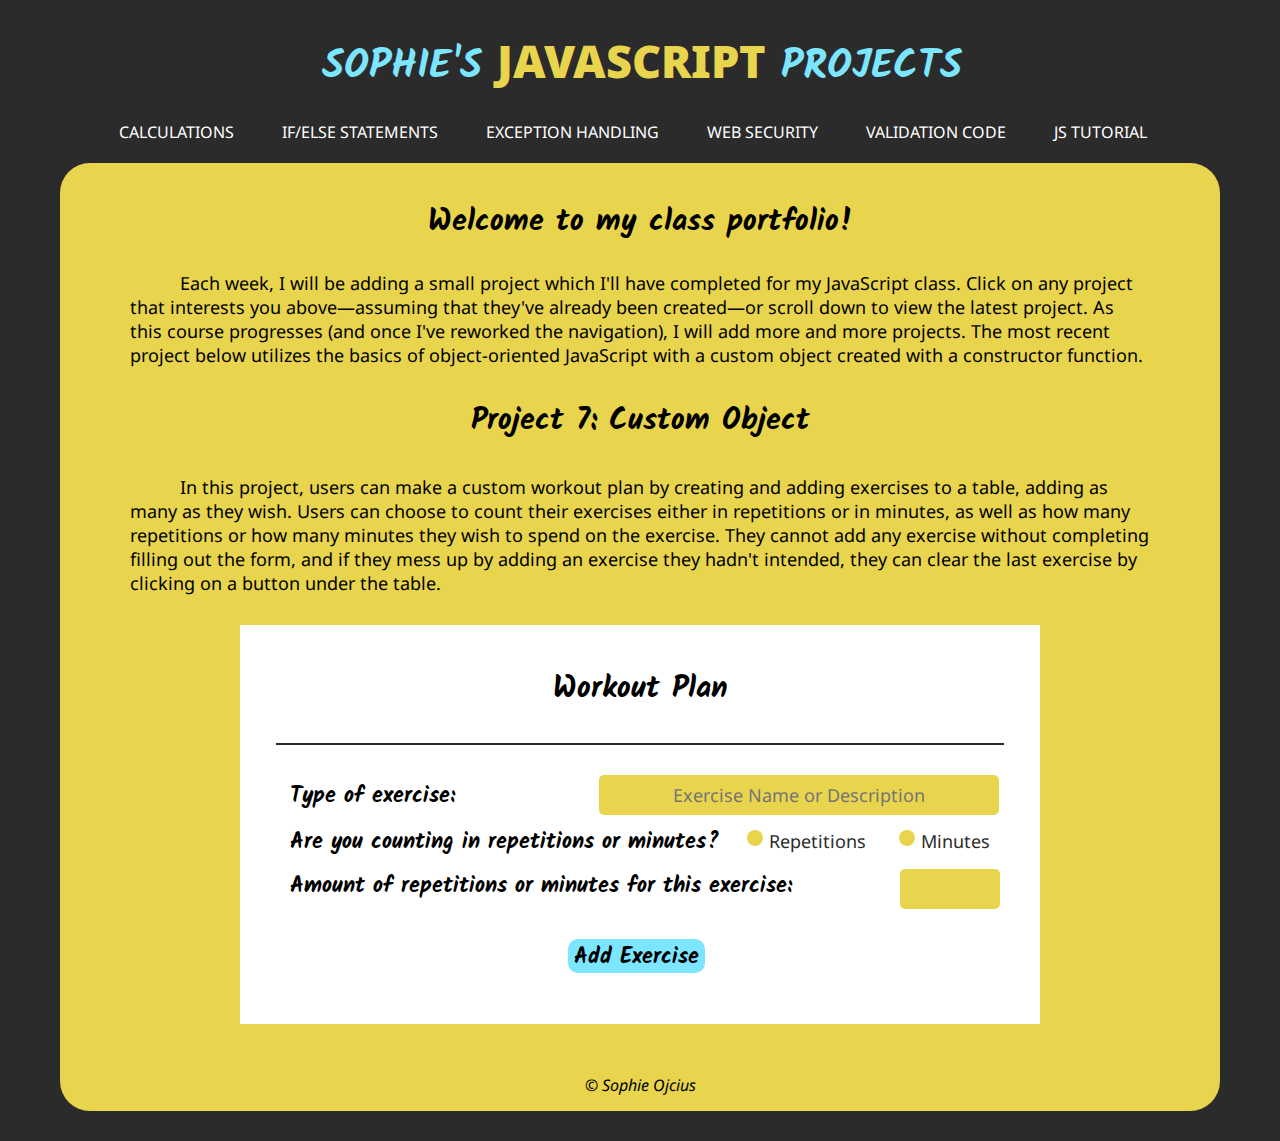
<file: git417_git418_projects/index.html>
<!DOCTYPE html>
<html lang=en>

    <head>
        <!--
            GIT418: Home Page
            Author: Sophie Ojcius
            Date: March 15, 2021
        -->
        
        <title>Sophie's JS Projects</title>
        <link rel="shortcut icon" type="image/png" href="images/favicon.png">
        <meta charset="utf-8">
        <link rel="stylesheet" type="text/css" href="css/style.css">
        <link rel="preconnect" href="https://fonts.gstatic.com">
        <link href="https://fonts.googleapis.com/css2?family=Kalam:wght@300;400;700&family=Noto+Sans:ital,wght@0,400;0,700;1,400;1,700&display=swap" rel="stylesheet">
        <script src="javascript/modernizr.custom.05819.js"></script>
    </head>

    <body>
        <header>
            <nav>
                <a href="index.html"><h1>Sophie's <span class="jsFont">JavaScript</span> Projects</h1></a>
                <ul>
                    <li><a href="projects/calculations.html">Calculations</a></li>
                    <li><a href="projects/if_else_statements.html">If/Else Statements</a></li>
                    <li><a href="projects/exception_handling.html">Exception Handling</a></li>
                    <li><a href="projects/web_security.html">Web Security</a></li>
                    <li><a href="projects/validation_code.html">Validation Code</a></li>
                    <li><a href="projects/js_tutorial.html">JS Tutorial</a></li>
                </ul>
            </nav>
        </header>

        <div class="wrapper">
            <main>
                <h2>Welcome to my class portfolio!</h2>

                <p>Each week, I will be adding a small project which I'll have completed for my JavaScript class. Click on any project that interests you above&#8212;assuming that they've already been created&#8212;or scroll down to view the latest project. As this course progresses (and once I've reworked the navigation), I will add more and more projects. The most recent project below utilizes the basics of object-oriented JavaScript with a custom object created with a constructor function.</p>

                <h3>Project 7: Custom Object</h3>

                <p>In this project, users can make a custom workout plan by creating and adding exercises to a table, adding as many as they wish. Users can choose to count their exercises either in repetitions or in minutes, as well as how many repetitions or how many minutes they wish to spend on the exercise. They cannot add any exercise without completing filling out the form, and if they mess up by adding an exercise they hadn't intended, they can clear the last exercise by clicking on a button under the table.</p>
            </main>

            <section id="workoutPlan">
                <h3>Workout Plan</h3>

                <div class="lineDivide"></div>

                <form id="workoutForm">
                    <fieldset class="labelTypeNormal">
                        <!--user text input stored in var writtenExercise using getElementById()-->
                        <label for="exerciseInput">Type of exercise:</label>
                        <input type="text" id="exerciseInput" name="exerciseInput" placeholder="Exercise Name or Description" required="required">
                    </fieldset>

                    <fieldset class="labelTypeRadio">
                        <p>Are you counting in repetitions or minutes?</p>

                        <!--user radio check/unchecked status stored in var repRadioOption using getElementById()-->
                        <input type="radio" id="repRadio" name="amount" value="reps" required="required">
                        <label for="repRadio">Repetitions</label>

                        <!--user radio check/unchecked status stored in var minRadioOption using getElementById()-->
                        <input type="radio" id="minRadio" name="amount" value="mins">
                        <label for="minRadio">Minutes</label>
                    </fieldset>

                    <fieldset class="labelTypeNormal">
                        <!--user text input stored in var countAmount using getElementById()-->
                        <label for="exerciseAmount">Amount of repetitions or minutes for this exercise:</label>
                        <input type="number" min="1" max="999" step="1" id="exerciseAmount" name="exerciseAmount" required="required">
                    </fieldset>

                    <fieldset>
                        <!-- Button which triggers allowExerciseAdditionAndCleanUp() when clicked, if form is filled out correctly it will create a new exercise based on user input and reset the form fields-->
                        <input type="submit" id="submitExercise" value="Add Exercise">
                    </fieldset>
                </form>

                <!--Entire div and everything inside of it only becomes visible after creation of new exercise through displayTable() and becomes invisible again if enough rows are removed through removeLastRow()-->
                <div id="workoutPlanDisplay">
                    <div class="lineDivide"></div>

                    <table id="workoutPlanTable">
                        <tr>
                            <th>
                                Exercise Type:
                            </th>
                            <th>
                                Reps & Time:
                            </th>
                        </tr>
                        <!--New rows and cells are added here when successfully adding a new exercise through createExercise() and createNewExercise(), or are removed with removeLastRow()-->
                    </table>

                    <!--Button which triggers removeLastRow() which will remove the last row, and if all non-table header rows are removed, will hide the entire #workoutPlanDisplay div-->
                    <button type="button" id="removeExercise">Remove Last Exercise</button>
                </div>
            </section>

            <footer>
                &copy; Sophie Ojcius
            </footer>
        </div>

        <script src="javascript/custom_object.js"></script>
    </body>

</html>
</file>
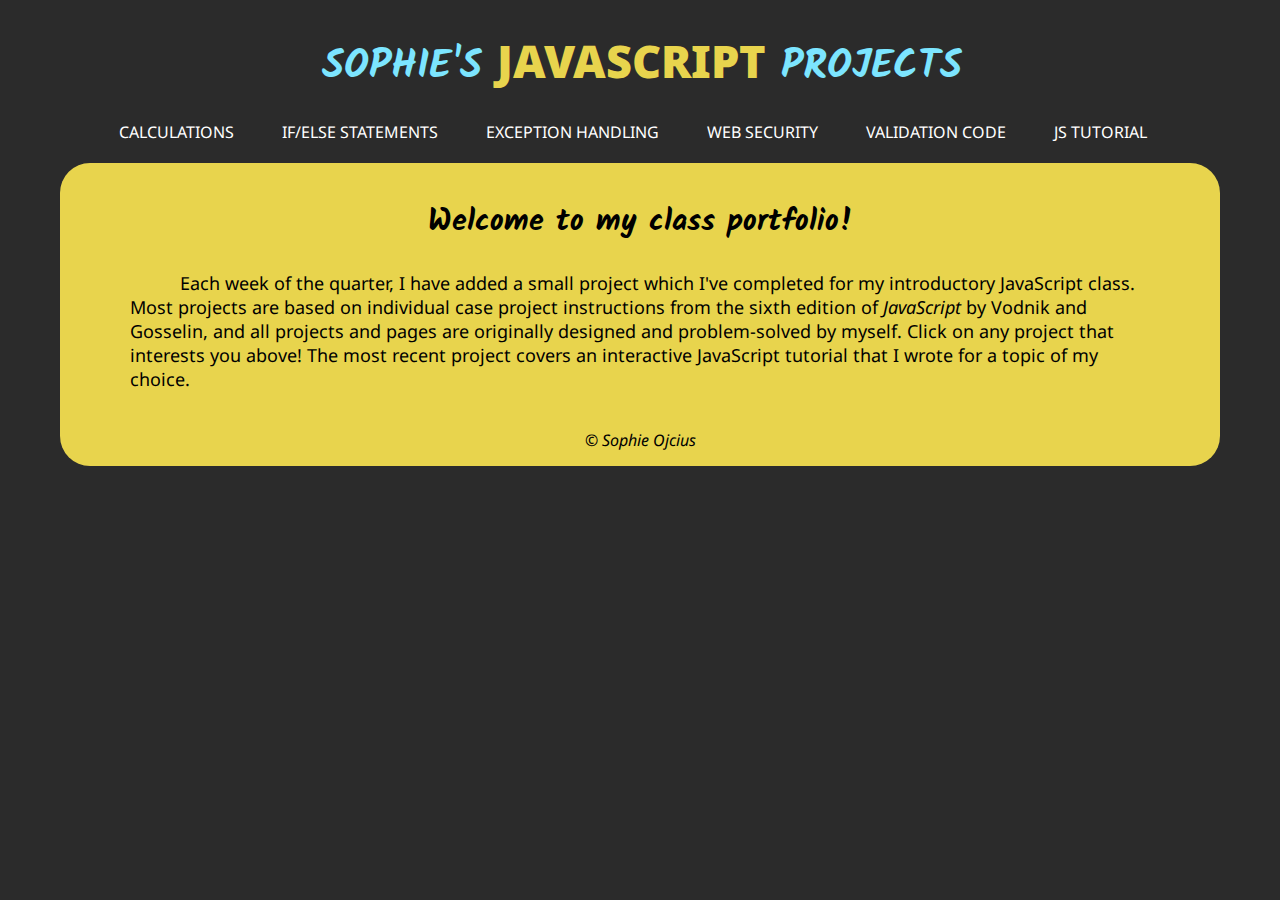
<file: git417_projects/index.html>
<!DOCTYPE html>
<html lang=en>

    <head>
        <!--
            GIT417: Home Page
            Author: Sophie Ojcius
            Date: March 15, 2021
        -->
        
        <title>Sophie's JS Projects</title>
        <link rel="shortcut icon" type="image/png" href="images/favicon.png">
        <meta charset="utf-8">
        <link rel="stylesheet" type="text/css" href="css/style.css">
        <link rel="preconnect" href="https://fonts.gstatic.com">
        <link href="https://fonts.googleapis.com/css2?family=Kalam:wght@300;400;700&family=Noto+Sans:ital,wght@0,400;0,700;1,400;1,700&display=swap" rel="stylesheet">
        <script src="javascript/modernizr.custom.05819.js"></script>
    </head>

    <body>
        <header>
            <nav>
                <a href="index.html"><h1>Sophie's <span class="jsFont">JavaScript</span> Projects</h1></a>
                <ul>
                    <li><a href="projects/calculations.html">Calculations</a></li>
                    <li><a href="projects/if_else_statements.html">If/Else Statements</a></li>
                    <li><a href="projects/exception_handling.html">Exception Handling</a></li>
                    <li><a href="projects/web_security.html">Web Security</a></li>
                    <li><a href="projects/validation_code.html">Validation Code</a></li>
                    <li><a href="projects/js_tutorial.html">JS Tutorial</a></li>
                </ul>
            </nav>
        </header>

        <div class="wrapper">
            <main>
                <h2>Welcome to my class portfolio!</h2>

                <p>Each week of the quarter, I have added a small project which I've completed for my introductory JavaScript class. Most projects are based on individual case project instructions from the sixth edition of <em>JavaScript</em> by Vodnik and Gosselin, and all projects and pages are originally designed and problem-solved by myself. Click on any project that interests you above! The most recent project covers an interactive JavaScript tutorial that I wrote for a topic of my choice.</p>
            </main>

            <footer>
                &copy; Sophie Ojcius
            </footer>
        </div>
    </body>

</html>
</file>
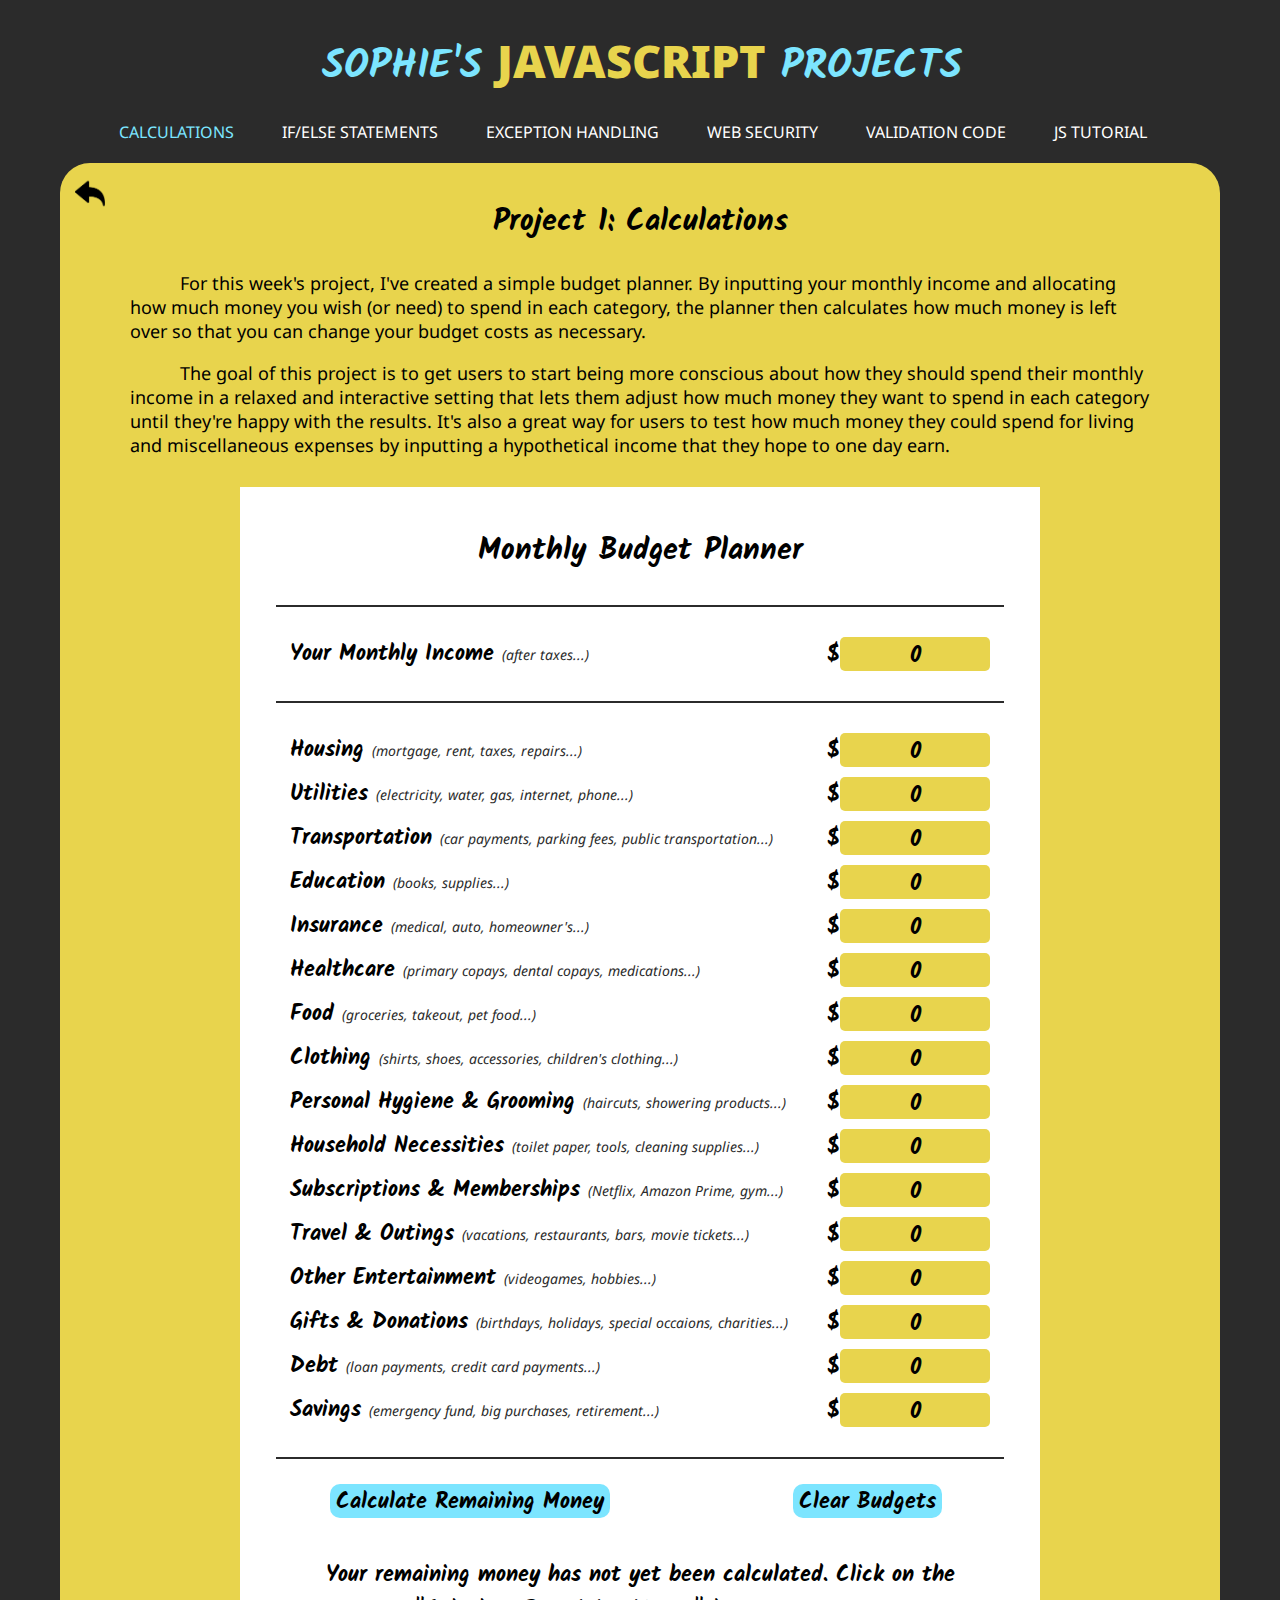
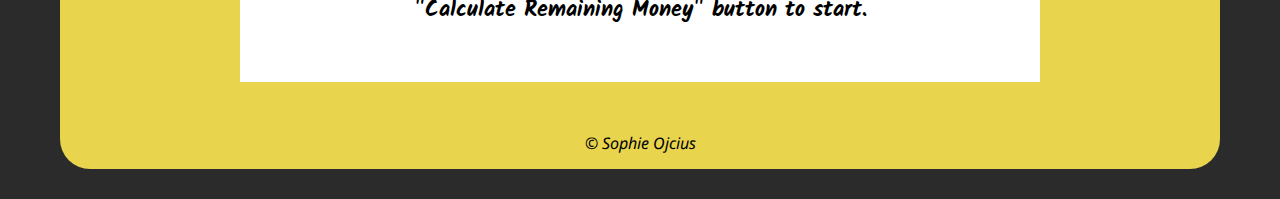
<file: git417_git418_projects/projects/calculations.html>
<!DOCTYPE html>
<html lang=en>

    <head>
        <!--
            GIT417: Calculations
            Author: Sophie Ojcius
            Date: Jan 25 2021
        -->
        
        <title>Sophie's JS Projects | Calculations</title>
        <link rel="shortcut icon" type="image/png" href="../images/favicon.png">
        <meta charset="utf-8">
        <link rel="stylesheet" type="text/css" href="../css/style.css">
        <link rel="preconnect" href="https://fonts.gstatic.com">
        <link href="https://fonts.googleapis.com/css2?family=Kalam:wght@300;400;700&family=Noto+Sans:ital,wght@0,400;0,700;1,400;1,700&display=swap" rel="stylesheet">
        <script src="../javascript/modernizr.custom.05819.js"></script>
    </head>

    <body>
        <header>
            <nav>
                <a href="../index.html"><h1>Sophie's <span class="jsFont">JavaScript</span> Projects</h1></a>
                <ul>
                    <li><a href="calculations.html"  class="activePage">Calculations</a></li>
                    <li><a href="if_else_statements.html">If/Else Statements</a></li>
                    <li><a href="exception_handling.html">Exception Handling</a></li>
                    <li><a href="web_security.html">Web Security</a></li>
                    <li><a href="validation_code.html">Validation Code</a></li>
                    <li><a href="js_tutorial.html">JS Tutorial</a></li>
                </ul>
            </nav>
        </header>
        
        <div class="wrapper">
            <aside>
                <a href="../index.html"><img src="../images/backbutton.png" alt="back button to home"/></a>
            </aside>

            <main>
                <h2>Project 1: Calculations</h2>

                <p>For this week's project, I've created a simple budget planner. By inputting your monthly income and allocating how much money you wish (or need) to spend in each category, the planner then calculates how much money is left over so that you can change your budget costs as necessary.</p>

                <p>The goal of this project is to get users to start being more conscious about how they should spend their monthly income in a relaxed and interactive setting that lets them adjust how much money they want to spend in each category until they're happy with the results. It's also a great way for users to test how much money they could spend for living and miscellaneous expenses by inputting a hypothetical income that they hope to one day earn.</p>

                <section id="budgetPlanner">
                    <h3>Monthly Budget Planner</h3>

                    <div class="lineDivide"></div>

                    <form id="calculationsForm">
                        <!--User input value below (minimum value of 0) will be grabbed by document.getElementById()-->
                        <label for="income">
                            Your Monthly Income 
                            <span class="smallList">(after taxes...)</span>
                            <span class="inputDollar">$</span>
                        </label>
                        <!--User input value below will be grabbed by document.getElementById()-->
                        <input type="number" min="0" id="income" value="0">

                        <div class="lineDivide"></div>

                        <label for="housingBudget">
                            Housing 
                            <span class="smallList">(mortgage, rent, taxes, repairs...)</span>
                            <span class="inputDollar">$</span>
                        </label>
                        <!--User input value below will be grabbed by document.getElementById()-->
                        <input type="number" min="0" id="housingBudget" value="0">

                        <label for="utilitiesBudget">
                            Utilities 
                            <span class="smallList">(electricity, water, gas, internet, phone...)</span>
                            <span class="inputDollar">$</span>
                        </label>
                        <!--User input value below will be grabbed by document.getElementById()-->
                        <input type="number" min="0" id="utilitiesBudget" value="0">

                        <label for="transportationBudget">
                            Transportation 
                            <span class="smallList">(car payments, parking fees, public transportation...)</span>
                            <span class="inputDollar">$</span>
                        </label>
                        <!--User input value below will be grabbed by document.getElementById()-->
                        <input type="number" min="0" id="transportationBudget" value="0">

                        <label for="educationBudget">
                            Education 
                            <span class="smallList">(books, supplies...)</span>
                            <span class="inputDollar">$</span>
                        </label>
                        <!--User input value below will be grabbed by document.getElementById()-->
                        <input type="number" min="0" id="educationBudget" value="0">

                        <label for="insuranceBudget">
                            Insurance 
                            <span class="smallList">(medical, auto, homeowner's...)</span>
                            <span class="inputDollar">$</span>
                        </label>
                        <!--User input value below will be grabbed by document.getElementById()-->
                        <input type="number" min="0" id="insuranceBudget" value="0">

                        <label for="healthcareBudget">
                            Healthcare 
                            <span class="smallList">(primary copays, dental copays, medications...)</span>
                            <span class="inputDollar">$</span>
                        </label>
                        <!--User input value below will be grabbed by document.getElementById()-->
                        <input type="number" min="0" id="healthcareBudget" value="0">

                        <label for="foodBudget">
                            Food 
                            <span class="smallList">(groceries, takeout, pet food...)</span>
                            <span class="inputDollar">$</span>
                        </label>
                        <!--User input value below will be grabbed by document.getElementById()-->
                        <input type="number" min="0" id="foodBudget" value="0">

                        <label for="clothingBudget">
                            Clothing
                            <span class="smallList">(shirts, shoes, accessories, children's clothing...)</span>
                            <span class="inputDollar">$</span>
                        </label>
                        <!--User input value below will be grabbed by document.getElementById()-->
                        <input type="number" min="0" id="clothingBudget" value="0">

                        <label for="groomingBudget">
                            Personal Hygiene &#38; Grooming 
                            <span class="smallList">(haircuts, showering products...)</span>
                            <span class="inputDollar">$</span>
                        </label>
                        <!--User input value below will be grabbed by document.getElementById()-->
                        <input type="number" min="0" id="groomingBudget" value="0">

                        <label for="householdBudget">
                            Household Necessities 
                            <span class="smallList">(toilet paper, tools, cleaning supplies...)</span>
                            <span class="inputDollar">$</span>
                        </label>
                        <!--User input value below will be grabbed by document.getElementById()-->
                        <input type="number" min="0" id="householdBudget" value="0">

                        <label for="subscriptionsBudget">
                            Subscriptions & Memberships 
                            <span class="smallList">(Netflix, Amazon Prime, gym...)</span>
                            <span class="inputDollar">$</span>
                        </label>
                        <!--User input value below will be grabbed by document.getElementById()-->
                        <input type="number" min="0" id="subscriptionsBudget" value="0">

                        <label for="travelBudget">
                            Travel & Outings 
                            <span class="smallList">(vacations, restaurants, bars, movie tickets...)</span>
                            <span class="inputDollar">$</span>
                        </label>
                        <!--User input value below will be grabbed by document.getElementById()-->
                        <input type="number" min="0" id="travelBudget" value="0">

                        <label for="otherEntBudget">
                            Other Entertainment 
                            <span class="smallList">(videogames, hobbies...)</span>
                            <span class="inputDollar">$</span>
                        </label>
                        <!--User input value below will be grabbed by document.getElementById()-->
                        <input type="number" min="0" id="otherEntBudget" value="0">

                        <label for="giftsBudget">
                            Gifts & Donations 
                            <span class="smallList">(birthdays, holidays, special occaions, charities...)</span>
                            <span class="inputDollar">$</span>
                        </label>
                        <!--User input value below will be grabbed by document.getElementById()-->
                        <input type="number" min="0" id="giftsBudget" value="0">

                        <label for="debtBudget">
                            Debt 
                            <span class="smallList">(loan payments, credit card payments...)</span>
                            <span class="inputDollar">$</span>
                        </label>
                        <!--User input value below will be grabbed by document.getElementById()-->
                        <input type="number" min="0" id="debtBudget" value="0">

                        <label for="savingsBudget">
                            Savings 
                            <span class="smallList">(emergency fund, big purchases, retirement...)</span>
                            <span class="inputDollar">$</span>
                        </label>
                        <!--User input value below will be grabbed by document.getElementById()-->
                        <input type="number" min="0" id="savingsBudget" value="0">

                        <div class="lineDivide"></div>

                        <!--clicking on this button triggers calcLeftoverMoney() function-->
                        <button type="button" id="remainingMoney">Calculate Remaining Money</button>

                        <!--clicking on this button triggers clearBudgetCategories() function-->
                        <button type="button" id="resetBudgets">Clear Budgets</button>
                    </form>

                    <!--new text will be written here using document.getElementById().innerHTML after clicking on a button-->
                    <span id="leftoverMoneyText" class="leftoverMoneyTextClass"></span>
                </section>
            </main>

            <footer>
                &copy; Sophie Ojcius
            </footer>
        </div>

        <script src="../javascript/calculations.js"></script>
    </body>

</html>
</file>
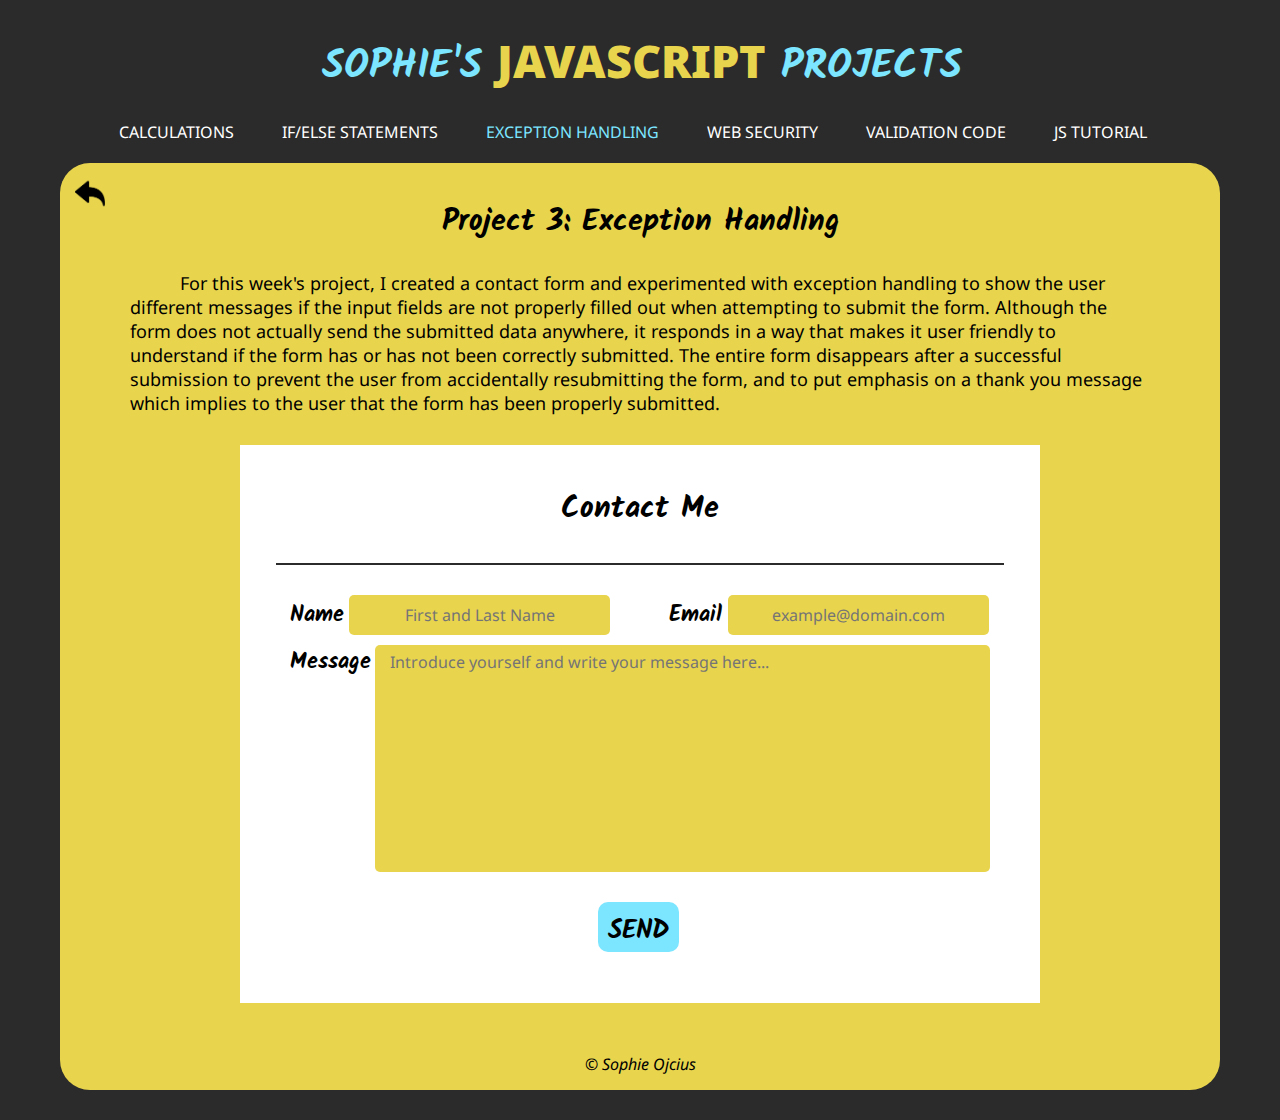
<file: git417_git418_projects/projects/exception_handling.html>
<!DOCTYPE html>
<html lang=en>

    <head>
        <!--
            GIT417: Exception Handling
            Author: Sophie Ojcius
            Date: Feb 8 2021
        -->
        
        <title>Sophie's JS Projects | Exception Handling</title>
        <link rel="shortcut icon" type="image/png" href="../images/favicon.png">
        <meta charset="utf-8">
        <link rel="stylesheet" type="text/css" href="../css/style.css">
        <link rel="preconnect" href="https://fonts.gstatic.com">
        <link href="https://fonts.googleapis.com/css2?family=Kalam:wght@300;400;700&family=Noto+Sans:ital,wght@0,400;0,700;1,400;1,700&display=swap" rel="stylesheet">
        <script src="../javascript/modernizr.custom.05819.js"></script>
    </head>

    <body>
        <header>
            <nav>
                <a href="../index.html"><h1>Sophie's <span class="jsFont">JavaScript</span> Projects</h1></a>
                <ul>
                    <li><a href="calculations.html">Calculations</a></li>
                    <li><a href="if_else_statements.html">If/Else Statements</a></li>
                    <li><a href="exception_handling.html" class="activePage">Exception Handling</a></li>
                    <li><a href="web_security.html">Web Security</a></li>
                    <li><a href="validation_code.html">Validation Code</a></li>
                    <li><a href="js_tutorial.html">JS Tutorial</a></li>
                </ul>
            </nav>
        </header>
        
        <div class="wrapper">
            <aside>
                <a href="../index.html"><img src="../images/backbutton.png" alt="back button to home"/></a>
            </aside>
            
            <main>
                <h2>Project 3: Exception Handling</h2>

                <p>For this week's project, I created a contact form and experimented with exception handling to show the user different messages if the input fields are not properly filled out when attempting to submit the form. Although the form does not actually send the submitted data anywhere, it responds in a way that makes it user friendly to understand if the form has or has not been correctly submitted. The entire form disappears after a successful submission to prevent the user from accidentally resubmitting the form, and to put emphasis on a thank you message which implies to the user that the form has been properly submitted.</p>

                <section id="contactBackground">
                    <h3>Contact Me</h3>

                    <div class="lineDivide"></div>

                    <form id="contactForm">
                        <fieldset class="labelTypeNormal">
                            <!--User input will be grabbed by document.getElementById() to later determine if an error message is needed-->
                            <label for="nameInput">
                                Name
                            </label>
                            <input type="text" id="nameInput" name="name" placeholder="First and Last Name">

                            <!--User input will be grabbed by document.getElementById() to later determine if an error message is needed-->
                            <label for="emailInput">
                                Email
                            </label>
                            <input type="text" id="emailInput" name="email" placeholder="example@domain.com">                    
                        </fieldset>

                        <fieldset class="labelTypeNormal">
                            <!--User input will be grabbed by document.getElementById() to later determine if an error message is needed-->
                            <label for="messageInput">
                                Message
                            </label>
                            <textarea id="messageInput" name="message" placeholder="Introduce yourself and write your message here..."></textarea>
                        </fieldset>

                        <fieldset>
                            <!--clicking on the button brings up either error messages or a thank you message-->
                            <input type="submit" id="submitContact" value="SEND">
                        </fieldset>
                    </form>

                    <!--the exception handling messages will appear here if errors occur-->
                    <div id="contactErrorMsg1"></div>
                    <div id="contactErrorMsg2"></div>
                    <div id="contactErrorMsg3"></div>

                    <!--the thank you message will appear here after proper form submission-->
                    <div id="contactSubmitMsg"></div>
                </section>
            </main>

            <footer>
                &copy; Sophie Ojcius
            </footer>
        </div>

        <script src="../javascript/exceptionhandling.js"></script>
    </body>

</html>
</file>
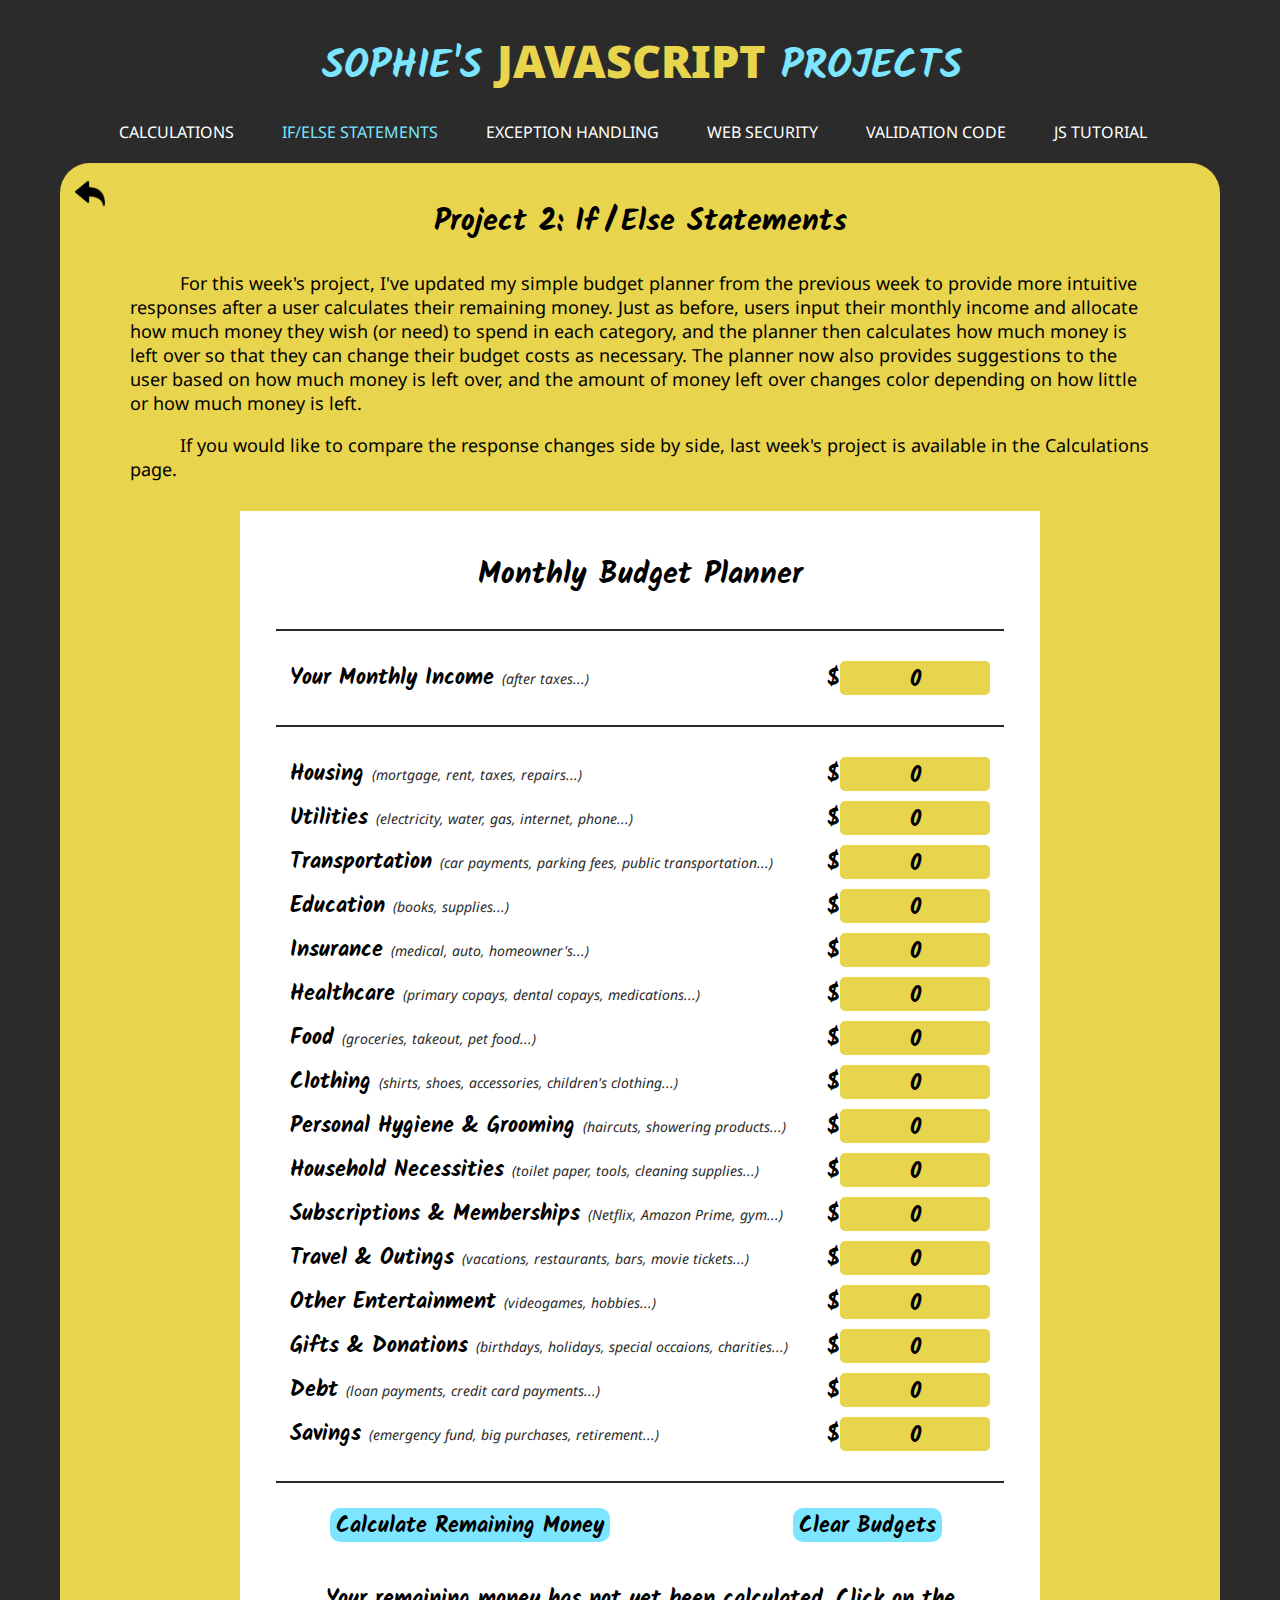
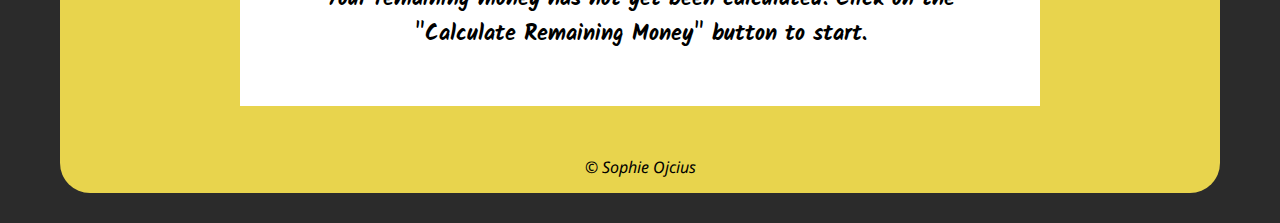
<file: git417_git418_projects/projects/if_else_statements.html>
<!DOCTYPE html>
<html lang=en>

    <head>
        <!--
            GIT417: If/Else Statements
            Author: Sophie Ojcius
            Date: Feb 1 2021
        -->
        
        <title>Sophie's JS Projects | If/Else Statements</title>
        <link rel="shortcut icon" type="image/png" href="../images/favicon.png">
        <meta charset="utf-8">
        <link rel="stylesheet" type="text/css" href="../css/style.css">
        <link rel="preconnect" href="https://fonts.gstatic.com">
        <link href="https://fonts.googleapis.com/css2?family=Kalam:wght@300;400;700&family=Noto+Sans:ital,wght@0,400;0,700;1,400;1,700&display=swap" rel="stylesheet">
        <script src="../javascript/modernizr.custom.05819.js"></script>
    </head>

    <body>
        <header>
            <nav>
                <a href="../index.html"><h1>Sophie's <span class="jsFont">JavaScript</span> Projects</h1></a>
                <ul>
                    <li><a href="calculations.html">Calculations</a></li>
                    <li><a href="if_else_statements.html" class="activePage">If/Else Statements</a></li>
                    <li><a href="exception_handling.html">Exception Handling</a></li>
                    <li><a href="web_security.html">Web Security</a></li>
                    <li><a href="validation_code.html">Validation Code</a></li>
                    <li><a href="js_tutorial.html">JS Tutorial</a></li>
                </ul>
            </nav>
        </header>
        
        <div class="wrapper">
            <aside>
                <a href="../index.html"><img src="../images/backbutton.png" alt="back button to home"/></a>
            </aside>

            <main>
                <h2>Project 2: I<span class="widerSpacing">f/</span>Else Statements</h2>

                <p>For this week's project, I've updated my simple budget planner from the previous week to provide more intuitive responses after a user calculates their remaining money. Just as before, users input their monthly income and allocate how much money they wish (or need) to spend in each category, and the planner then calculates how much money is left over so that they can change their budget costs as necessary. The planner now also provides suggestions to the user based on how much money is left over, and the amount of money left over changes color depending on how little or how much money is left.</p>

                <p>If you would like to compare the response changes side by side, last week's project is available in the Calculations page.</p>

                <section id="budgetPlanner">
                    <h3>Monthly Budget Planner</h3>

                    <div class="lineDivide"></div>

                    <form id="calculationsForm">
                        <!--User input value below (minimum value of 0) will be grabbed by document.getElementById()-->
                        <label for="income">
                            Your Monthly Income 
                            <span class="smallList">(after taxes...)</span>
                            <span class="inputDollar">$</span>
                        </label>
                        <!--User input value below will be grabbed by document.getElementById()-->
                        <input type="number" min="0" id="income" value="0">

                        <div class="lineDivide"></div>

                        <label for="housingBudget">
                            Housing 
                            <span class="smallList">(mortgage, rent, taxes, repairs...)</span>
                            <span class="inputDollar">$</span>
                        </label>
                        <!--User input value below will be grabbed by document.getElementById()-->
                        <input type="number" min="0" id="housingBudget" value="0">

                        <label for="utilitiesBudget">
                            Utilities 
                            <span class="smallList">(electricity, water, gas, internet, phone...)</span>
                            <span class="inputDollar">$</span>
                        </label>
                        <!--User input value below will be grabbed by document.getElementById()-->
                        <input type="number" min="0" id="utilitiesBudget" value="0">

                        <label for="transportationBudget">
                            Transportation 
                            <span class="smallList">(car payments, parking fees, public transportation...)</span>
                            <span class="inputDollar">$</span>
                        </label>
                        <!--User input value below will be grabbed by document.getElementById()-->
                        <input type="number" min="0" id="transportationBudget" value="0">

                        <label for="educationBudget">
                            Education 
                            <span class="smallList">(books, supplies...)</span>
                            <span class="inputDollar">$</span>
                        </label>
                        <!--User input value below will be grabbed by document.getElementById()-->
                        <input type="number" min="0" id="educationBudget" value="0">

                        <label for="insuranceBudget">
                            Insurance 
                            <span class="smallList">(medical, auto, homeowner's...)</span>
                            <span class="inputDollar">$</span>
                        </label>
                        <!--User input value below will be grabbed by document.getElementById()-->
                        <input type="number" min="0" id="insuranceBudget" value="0">

                        <label for="healthcareBudget">
                            Healthcare 
                            <span class="smallList">(primary copays, dental copays, medications...)</span>
                            <span class="inputDollar">$</span>
                        </label>
                        <!--User input value below will be grabbed by document.getElementById()-->
                        <input type="number" min="0" id="healthcareBudget" value="0">

                        <label for="foodBudget">
                            Food 
                            <span class="smallList">(groceries, takeout, pet food...)</span>
                            <span class="inputDollar">$</span>
                        </label>
                        <!--User input value below will be grabbed by document.getElementById()-->
                        <input type="number" min="0" id="foodBudget" value="0">

                        <label for="clothingBudget">
                            Clothing
                            <span class="smallList">(shirts, shoes, accessories, children's clothing...)</span>
                            <span class="inputDollar">$</span>
                        </label>
                        <!--User input value below will be grabbed by document.getElementById()-->
                        <input type="number" min="0" id="clothingBudget" value="0">

                        <label for="groomingBudget">
                            Personal Hygiene &#38; Grooming 
                            <span class="smallList">(haircuts, showering products...)</span>
                            <span class="inputDollar">$</span>
                        </label>
                        <!--User input value below will be grabbed by document.getElementById()-->
                        <input type="number" min="0" id="groomingBudget" value="0">

                        <label for="householdBudget">
                            Household Necessities 
                            <span class="smallList">(toilet paper, tools, cleaning supplies...)</span>
                            <span class="inputDollar">$</span>
                        </label>
                        <!--User input value below will be grabbed by document.getElementById()-->
                        <input type="number" min="0" id="householdBudget" value="0">

                        <label for="subscriptionsBudget">
                            Subscriptions & Memberships 
                            <span class="smallList">(Netflix, Amazon Prime, gym...)</span>
                            <span class="inputDollar">$</span>
                        </label>
                        <!--User input value below will be grabbed by document.getElementById()-->
                        <input type="number" min="0" id="subscriptionsBudget" value="0">

                        <label for="travelBudget">
                            Travel & Outings 
                            <span class="smallList">(vacations, restaurants, bars, movie tickets...)</span>
                            <span class="inputDollar">$</span>
                        </label>
                        <!--User input value below will be grabbed by document.getElementById()-->
                        <input type="number" min="0" id="travelBudget" value="0">

                        <label for="otherEntBudget">
                            Other Entertainment 
                            <span class="smallList">(videogames, hobbies...)</span>
                            <span class="inputDollar">$</span>
                        </label>
                        <!--User input value below will be grabbed by document.getElementById()-->
                        <input type="number" min="0" id="otherEntBudget" value="0">

                        <label for="giftsBudget">
                            Gifts & Donations 
                            <span class="smallList">(birthdays, holidays, special occaions, charities...)</span>
                            <span class="inputDollar">$</span>
                        </label>
                        <!--User input value below will be grabbed by document.getElementById()-->
                        <input type="number" min="0" id="giftsBudget" value="0">

                        <label for="debtBudget">
                            Debt 
                            <span class="smallList">(loan payments, credit card payments...)</span>
                            <span class="inputDollar">$</span>
                        </label>
                        <!--User input value below will be grabbed by document.getElementById()-->
                        <input type="number" min="0" id="debtBudget" value="0">

                        <label for="savingsBudget">
                            Savings 
                            <span class="smallList">(emergency fund, big purchases, retirement...)</span>
                            <span class="inputDollar">$</span>
                        </label>
                        <!--User input value below will be grabbed by document.getElementById()-->
                        <input type="number" min="0" id="savingsBudget" value="0">

                        <div class="lineDivide"></div>

                        <!--clicking on this button triggers calcLeftoverMoney() function-->
                        <button type="button" id="remainingMoney">Calculate Remaining Money</button>

                        <!--clicking on this button triggers clearBudgetCategories() function-->
                        <button type="button" id="resetBudgets">Clear Budgets</button>
                    </form>

                    <!--remaining money will be written here using document.getElementById().innerHTML after clicking on a button-->
                    <span id="leftoverMoneyText" class="leftoverMoneyTextClass"></span>
                    <!--a comment will be written here using document.getElementById().innerHTML after clicking on the remainingMoney button, decided by the insertMoneyComment() function-->
                    <span id="moneyComment" class="moneyCommentClass"></span>
                </section>
            </main>

            <footer>
                &copy; Sophie Ojcius
            </footer>
        </div>

        <script src="../javascript/ifelsestatements.js"></script>
    </body>

</html>
</file>
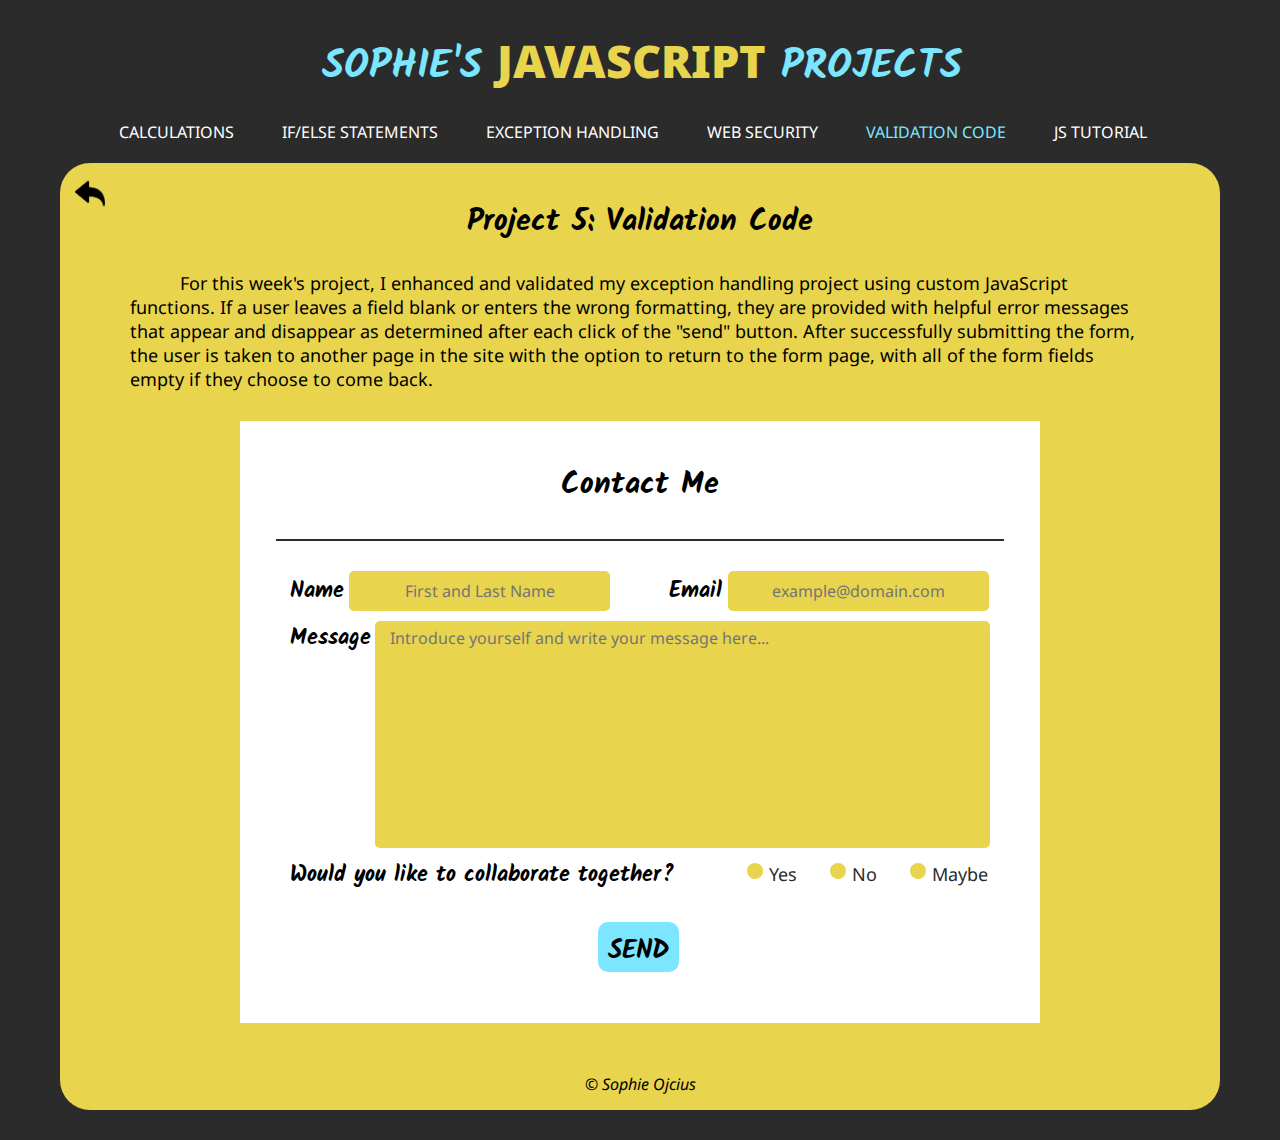
<file: git417_git418_projects/projects/validation_code.html>
<!DOCTYPE html>
<html lang=en>

    <head>
        <!--
            GIT417: Validation Code
            Author: Sophie Ojcius
            Date: Feb 22 2021
        -->
        
        <title>Sophie's JS Projects | Validation Code</title>
        <link rel="shortcut icon" type="image/png" href="../images/favicon.png">
        <meta charset="utf-8">
        <link rel="stylesheet" type="text/css" href="../css/style.css">
        <link rel="preconnect" href="https://fonts.gstatic.com">
        <link href="https://fonts.googleapis.com/css2?family=Kalam:wght@300;400;700&family=Noto+Sans:ital,wght@0,400;0,700;1,400;1,700&display=swap" rel="stylesheet">
        <script src="../javascript/modernizr.custom.05819.js"></script>
    </head>

    <body>
        <header>
            <nav>
                <a href="../index.html"><h1>Sophie's <span class="jsFont">JavaScript</span> Projects</h1></a>
                <ul>
                    <li><a href="calculations.html">Calculations</a></li>
                    <li><a href="if_else_statements.html">If/Else Statements</a></li>
                    <li><a href="exception_handling.html">Exception Handling</a></li>
                    <li><a href="web_security.html">Web Security</a></li>
                    <li><a href="validation_code.html" class="activePage">Validation Code</a></li>
                    <li><a href="js_tutorial.html">JS Tutorial</a></li>
                </ul>
            </nav>
        </header>
        
        <div class="wrapper">
            <aside>
                <a href="../index.html"><img src="../images/backbutton.png" alt="back button to home"/></a>
            </aside>
            
            <main>
                <h2>Project 5: Validation Code</h2>

                <p>For this week's project, I enhanced and validated my exception handling project using custom JavaScript functions. If a user leaves a field blank or enters the wrong formatting, they are provided with helpful error messages that appear and disappear as determined after each click of the "send" button. After successfully submitting the form, the user is taken to another page in the site with the option to return to the form page, with all of the form fields empty if they choose to come back.</p>

                <section id="contactBackground">
                    <h3>Contact Me</h3>

                    <div class="lineDivide"></div>

                    <!--novalidate is used to remove default browser validation and let us use custom JS validation-->
                    <form id="contactForm" action="thankyou.html" novalidate="novalidate">
                        <fieldset class="labelTypeNormal">
                            <!--User input will be grabbed by document.getElementById() to later determine if an error message/red border color is needed-->
                            <label for="nameInput">Name</label>
                            <input type="text" id="nameInput" name="name" placeholder="First and Last Name" required="required">

                            <!--User input will be grabbed by document.getElementById() to later determine if an error message/red border color is needed-->
                            <label for="emailInput">Email</label>
                            <input type="email" id="emailInput" name="email" placeholder="example@domain.com" required="required">                    
                        </fieldset>

                        <!--the error message will appear here if name and/or email errors occur-->
                        <div id="contactErrorMsg1"></div>

                        <fieldset class="labelTypeNormal">
                            <!--User input will be grabbed by document.getElementById() to later determine if an error message/red border color is needed-->
                            <label for="messageInput">Message</label>
                            <textarea id="messageInput" name="message" placeholder="Introduce yourself and write your message here..." required="required"></textarea>
                        </fieldset>

                        <!--the error message will appear here if the message input is empty-->
                        <div id="contactErrorMsg2"></div>

                        <fieldset class="labelTypeRadio">
                            <!--User input will be grabbed by document.getElementById() for all 3 radio buttons to later determine if an error message/red border color is needed-->
                            <p>Would you like to collaborate together?</p>

                            <input type="radio" id="yesRadio" name="collaboration" value="yes" required="required">
                            <label for="yesRadio">Yes</label>

                            <input type="radio" id="noRadio" name="collaboration" value=no>
                            <label for="yesRadio">No</label>

                            <input type="radio" id="maybeRadio" name="collaboration" value="maybe">
                            <label for="yesRadio">Maybe</label>
                        </fieldset>

                        <!--the error message will appear here if a radio button is not selected-->
                        <div id="contactErrorMsg3"></div>

                        <fieldset>
                            <!--clicking on the button brings up either error messages, or takes the user to another page on the site if the submission is successful-->
                            <input type="submit" id="submitContact" value="SEND">
                        </fieldset>

                        <!--the error message will appear here if any part of the form is invalid-->
                        <div id="contactSubmitErrorMsg"></div>
                    </form>
                </section>
            </main>

            <footer>
                &copy; Sophie Ojcius
            </footer>
            <script src="../javascript/validation.js"></script>
        </div>
    </body>

</html>
</file>
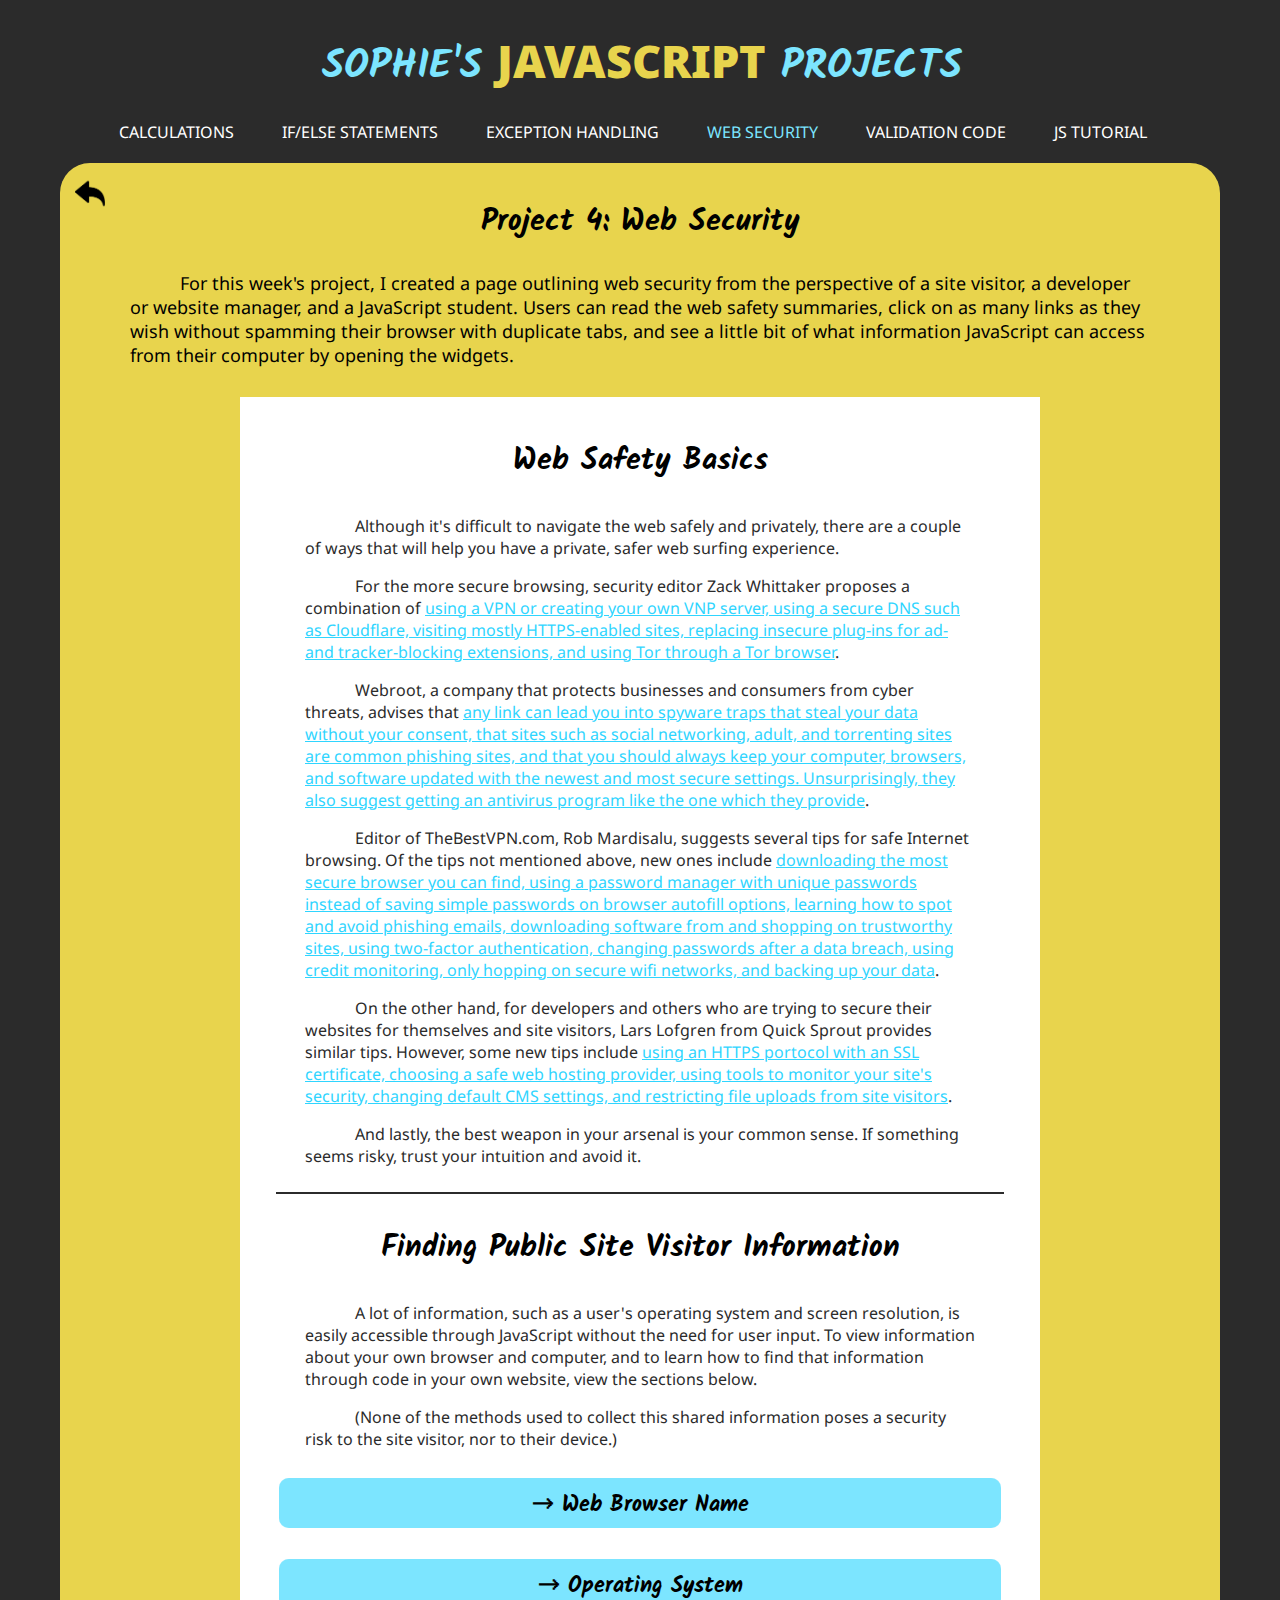
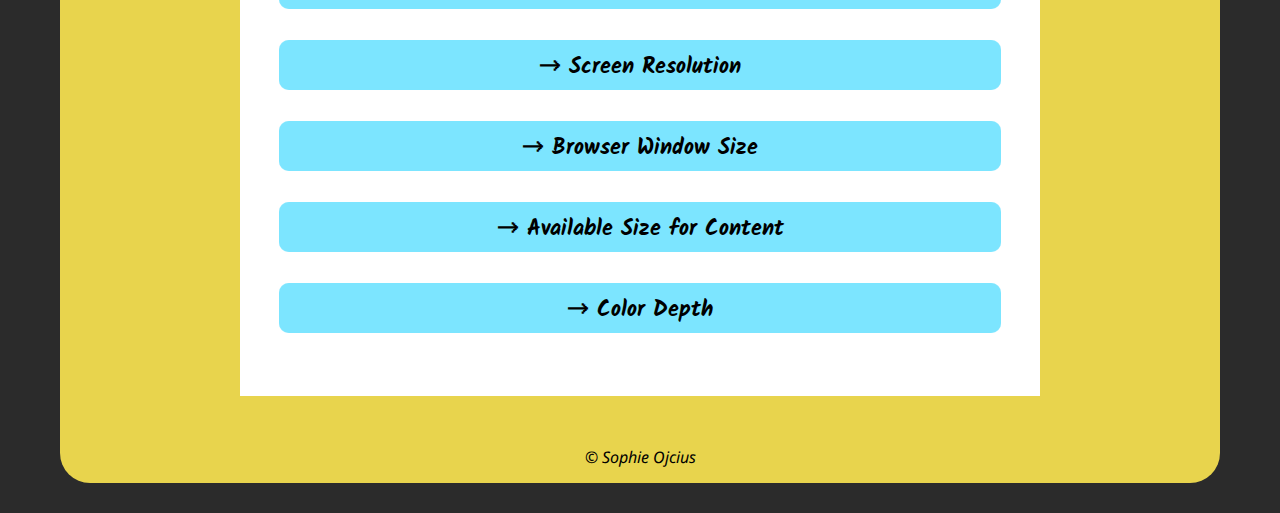
<file: git417_git418_projects/projects/web_security.html>
<!DOCTYPE html>
<html lang=en>

    <head>
        <!--
            GIT417: Web Security 
            Author: Sophie Ojcius
            Date: Feb 15 2021
        -->
        
        <title>Sophie's JS Projects | Web Security</title>
        <link rel="shortcut icon" type="image/png" href="../images/favicon.png">
        <meta charset="utf-8">
        <link rel="stylesheet" type="text/css" href="../css/style.css">
        <link rel="preconnect" href="https://fonts.gstatic.com">
        <link href="https://fonts.googleapis.com/css2?family=Kalam:wght@300;400;700&family=Noto+Sans:ital,wght@0,400;0,700;1,400;1,700&display=swap" rel="stylesheet">
        <script src="../javascript/modernizr.custom.05819.js"></script>
    </head>

    <body>
        <header>
            <nav>
                <a href="../index.html"><h1>Sophie's <span class="jsFont">JavaScript</span> Projects</h1></a>
                <ul>
                    <li><a href="calculations.html">Calculations</a></li>
                    <li><a href="if_else_statements.html">If/Else Statements</a></li>
                    <li><a href="exception_handling.html">Exception Handling</a></li>
                    <li><a href="web_security.html" class="activePage">Web Security</a></li>
                    <li><a href="validation_code.html">Validation Code</a></li>
                    <li><a href="js_tutorial.html">JS Tutorial</a></li>
                </ul>
            </nav>
        </header>
        
        <div class="wrapper">
            <aside>
                <a href="../index.html"><img src="../images/backbutton.png" alt="back button to home"/></a>
            </aside>
            
            <main>
                <h2>Project 4: Web Security</h2>

                <p>For this week's project, I created a page outlining web security from the perspective of a site visitor, a developer or website manager, and a JavaScript student. Users can read the web safety summaries, click on as many links as they wish without spamming their browser with duplicate tabs, and see a little bit of what information JavaScript can access from their computer by opening the widgets.</p>

                <section id="webSecurityBackground">
                    <h3>Web Safety Basics</h3>

                    <p>Although it's difficult to navigate the web safely and privately, there are a couple of ways that will help you have a private, safer web surfing experience.</p>

                    <!--All URLs open in a new tab (assuming it's a modern browser) and clicking on the links more than once with a tab of the URL already open just redirects the user to that tab instead of creating a duplicate tab-->
                    <p>For the more secure browsing, security editor Zack Whittaker proposes a combination of <a href="https://techcrunch.com/2018/12/25/cybersecurity-101-guide-browse-web-securely-privately/" target="techCrunchSecurity">using a VPN or creating your own VNP server, using a secure DNS such as Cloudflare, visiting mostly HTTPS-enabled sites, replacing insecure plug-ins for ad- and tracker-blocking extensions, and using Tor through a Tor browser</a>.</p>

                    <p>Webroot, a company that protects businesses and consumers from cyber threats, advises that <a href="https://www.webroot.com/us/en/resources/tips-articles/online-activities-internet-security" target="webrootSecurity">any link can lead you into spyware traps that steal your data without your consent, that sites such as social networking, adult, and torrenting sites are common phishing sites, and that you should always keep your computer, browsers, and software updated with the newest and most secure settings. Unsurprisingly, they also suggest getting an antivirus program like the one which they provide</a>.</p>

                    <p>Editor of TheBestVPN.com, Rob Mardisalu, suggests several tips for safe Internet browsing. Of the tips not mentioned above, new ones include <a href="https://thebestvpn.com/safe-internet-browsing/" target="bestvnpSecurity">downloading the most secure browser you can find, using a password manager with unique passwords instead of saving simple passwords on browser autofill options, learning how to spot and avoid phishing emails, downloading software from and shopping on trustworthy sites, using two-factor authentication, changing passwords after a data breach, using credit monitoring, only hopping on secure wifi networks, and backing up your data</a>.</p>

                    <p>On the other hand, for developers and others who are trying to secure their websites for themselves and site visitors, Lars Lofgren from Quick Sprout provides similar tips. However, some new tips include <a href="https://www.quicksprout.com/website-security/" target="quicksproutSecurity"> using an HTTPS portocol with an SSL certificate, choosing a safe web hosting provider, using tools to monitor your site's security, changing default CMS settings, and restricting file uploads from site visitors</a>.</p>

                    <p>And lastly, the best weapon in your arsenal is your common sense. If something seems risky, trust your intuition and avoid it.</p>

                    <div class="lineDivide"></div>

                    <h3>Finding Public Site Visitor Information</h3>

                    <p>A lot of information, such as a user's operating system and screen resolution, is easily accessible through JavaScript without the need for user input. To view information about your own browser and computer, and to learn how to find that information through code in your own website, view the sections below.</p>

                    <p>(None of the methods used to collect this shared information poses a security risk to the site visitor, nor to their device.)</p>

                    <details>
                        <summary>Web Browser Name</summary>

                        <!--span tag text is replaced with appropriate text using populateUserInfo()-->
                        <p>Your current web browser is shown as <span id="userBrowser" class="automaticUserInformation">[Browser]</span> by using the <span class="codeFont">navigator</span> object's <span class="codeFont">appName</span> property.</p>

                        <p>Unless you're using Internet Explorer 10 (or an earlier version) or Opera, your browser will most likely return "Netscape" as the answer, which is why this property alone should no longer be relied upon for finding a user's exact browser.</p>
                    </details>

                    <details>
                        <summary>Operating System</summary>

                        <!--span tag text is replaced with appropriate text using populateUserInfo()-->
                        <p>Your current operating system is shown as <span id="userPlatform" class="automaticUserInformation">[User Platform]</span> by using the <span class="codeFont">navigator</span> object's <span class="codeFont">platform</span> property.</p>

                        <p>Newer browsers such as Firefox and Chrome will return Win32 even on 64-bit operating systems, which is why this method of learning a user's operating system is no longer as reliable as it used to be.</p>
                    </details>

                    <details>
                        <summary>Screen Resolution</summary>

                        <!--span tag text is replaced with appropriate text using populateUserInfo()-->
                        <p>Your current screen resolution is shown as <span id="userScreenResolution" class="automaticUserInformation">[Insert Screen Resolution Here]</span> by using the <span class="codeFont">screen</span> object's <span class="codeFont">height</span> and <span class="codeFont">width</span> properties.</p>
                    </details>

                    <details>
                        <summary>Browser Window Size</summary>

                        <!--span tag text is replaced with appropriate text using populateUserInfo()-->
                        <p>The dimensions of your browser window when the page loaded is shown as approximately <span id="userWindowSize" class="automaticUserInformation">[Browser Window Size]</span> by using the <span class="codeFont">window</span> object's <span class="codeFont">outerHeight</span> and <span class="codeFont">outerWidth</span> properties.</p>
                    </details>

                    <details>
                        <summary>Available Size for Content</summary>

                        <!--span tag text is replaced with appropriate text using populateUserInfo()-->
                        <p>The available size for web content on your screen is shown as <span id="userAvailContentSize" class="automaticUserInformation">[Available Content Size]</span> by using the <span class="codeFont">screen</span> object's <span class="codeFont">availHeight</span> and <span class="codeFont">availWidth</span> properties.</p>

                        <p>If you are using an operating system such as a Mac, you will notice a reasonable difference between the available height as shown here and the full height of your screen resolution! This is because the Dock at the bottom would be subtracted from the full height.</p>
                    </details>

                    <details>
                        <summary>Color Depth</summary>

                        <!--span tag text is replaced with appropriate text using populateUserInfo()-->
                        <p>Your current screen's color depth is shown as <span id="userColorDepth" class="automaticUserInformation">[User Platform]</span> by using the <span class="codeFont">screen</span> object's <span class="codeFont">colorDepth</span> property.</p>

                        <p>Did you know that 24-bit color depth screens are now the standard for phones and computers?</p>
                    </details>
                </section>
            </main>

            <footer>
                &copy; Sophie Ojcius
            </footer>
        </div>

        <script src="../javascript/websecurity.js"></script>
    </body>

</html>
</file>
<file: git417_git418_projects/css/style.css>
html {
    box-sizing: border-box;
}
*, *:before, *:after {
    box-sizing: inherit;
}

body {
    width: 1220px;
    margin: 0 auto;
    padding: 30px;
    font-family: 'Noto Sans', sans-serif;
    font-weight: 400;
    background-color: #2B2B2B;
}

h1 {
    font-size: 40px;
    font-family: 'Kalam', cursive;
    padding: 0;
    margin: 0 22% 12px 22%;
    color: #7ce5ff;
    display: inline-block;
}

.jsFont {
    font-family: 'Noto Sans', sans-serif;
    font-size: 45px;
    font-weight: bolder;
    color: #E8D44D;
}

nav ul {
    list-style-type: none;
    padding: 0;
    margin: 0 3%;
    font-size: 16px;
}

nav li {
    float: left;
    margin: 10px 7px 20px 7px;
    padding: 0 10px;
}

nav a {
    text-decoration: none;
    padding: 5px 7px 5px 7px;
    color: #ffffff;
    text-transform: uppercase;
}

ul a:hover { 
    color: #7ce5ff;
    transition: 0.4s;
}

.activePage {
    color: #7ce5ff;
}

.wrapper {
    clear: both;
    background-color: #E8D44D;
    margin: 0;
    padding: 10px 70px;
    border-radius: 30px;
    position: relative;
}

aside img {
    float: left;
    position: absolute;
    height: 30px;
    width: 30px;
    top: 15px;
    left: 15px;
    cursor: pointer;
}

aside img:hover {
    transition: .2s ease-in-out;
    transform: scale(1.3);
}

h2 {
    text-align: center;
    font-size: 30px;
    font-family: 'Kalam', cursive;
    padding: 0;
}

h3 {
    color: #000000;
    text-align: center;
    font-size: 30px;
    font-family: 'Kalam', cursive;
    padding: 0;
}

h4 {
    color: #000000;
    text-indent: 65px;
    font-size: 20px;
    font-family: 'Kalam', cursive;
    padding: 0;
    margin: 0;
}

.widerSpacing {
    letter-spacing: 8px;
}

p {
    text-indent: 50px;
    font-size: 18px;
}

#budgetPlanner, #contactBackground, #webSecurityBackground, #jsTutorialBackground, #workoutPlan {
    padding: 10px 0 35px 0;
    background-color: #ffffff;
    width: 800px;
    margin: 30px auto;
    position: relative;
}

fieldset {
    margin: 0;
    padding: 0;
    border: none;
}

#calculationsForm label, .labelTypeNormal label, #workoutForm > .labelTypeNormal > label{
    display: inline-block;
    margin: 5px 0 5px 50px;
    width: 550px;
    font-size: 22px;
    height: 34px;
    font-family: 'Kalam', cursive;
    padding: 0;
    font-weight: 600;
}

#workoutForm > .labelTypeNormal:nth-child(1) > label {
    width: 300px;
    margin-right: 0;
    padding-right: 0;
}

#workoutForm > .labelTypeNormal:nth-child(2) > label {
    width: 500px;
}

#contactForm label {
    width: 50px;
}

.labelTypeRadio p {
    display: inline-block;
    margin: 5px 0 5px 0px;
    width: 500px;
    font-size: 22px;
    height: 34px;
    font-family: 'Kalam', cursive;
    padding: 0;
    font-weight: 600;
}

.labelTypeRadio label {
    font-size: 18px;
    font-family: 'Noto Sans', sans-serif;
    font-weight: 400;
    color: #2B2B2B;
    margin-right: 26px;
}

.smallList {
    font-size: 14px;
    font-style: italic;
    font-family: 'Noto Sans', sans-serif;
    font-weight: 400;
    color: #2B2B2B;
}

.inputDollar {
    float: right;
}

#calculationsForm input, #nameInput, #emailInput, #exerciseInput, #exerciseAmount {
    float: right;
    height: 34px;
    width: 150px;
    font-size: 22px;
    font-family: 'Kalam', cursive;
    font-weight: 600;
    margin: 5px 50px 5px 0;
    text-align: center;
    border: none;
    background-color: #E8D44D;
    border-radius: 5px;
    outline: none;
    padding: 15px 0 10px 15px;
}

#nameInput, #emailInput, #exerciseInput, #exerciseAmount{
    float: none;
    width: 261px;
    font-size: 16px;
    font-family: 'Noto Sans', sans-serif;
    font-weight: 400;
    color: #2B2B2B;
    margin: 5px;
    padding: 20px 0;
}

#exerciseInput, #exerciseAmount {
    font-size: 18px;
}

#contactForm textarea {
    float: right;
    height: 227px;
    width: 615px;
    font-size: 16px;
    text-align: left;
    font-family: 'Noto Sans', sans-serif;
    font-weight: 400;
    color: #2B2B2B;
    margin: 5px 50px 5px 0;
    border: none;
    background-color: #E8D44D;
    border-radius: 5px;
    outline: none;
    padding: 6px 15px;
    resize: none;
}

.labelTypeRadio input[type="radio"]:after, .labelTypeRadio input[type="radio"]:checked:after {
    position: relative;
    width: 16px;
    height: 16px;
    top: -2px;
    left: -2px;
    border-radius: 16px;
    background-color: #E8D44D;
    display: inline-block;
    content: '';
}

.labelTypeRadio input[type="radio"]:checked:after {
    background-color: #7ce5ff;
}

#exerciseInput {
    width: 400px;
}

#exerciseAmount {
    width: 100px;
    float: right;
    margin-right: 40px;
}

.lineDivide {
    width: 91%;
    margin: 25px auto;
    height: 2px;
    background-color: #2B2B2B; 
}

#remainingMoney, #resetBudgets, #submitContact, #goBack, #submitExercise, #removeExercise {
    height: 34px;
    margin: 0 11.2% 0 11.2%;
    font-size: 22px;
    font-family: 'Kalam', cursive;
    font-weight: 600;
    background-color: #7ce5ff;
    border: none;
    border-radius: 10px;
    cursor: pointer;
    outline: none;
}

#goBack {
    margin: 0 45.2% 50px 45.2%;
    width: 100px;
}

#submitContact {
    height: 50px;
    margin: 25px 44.75% 16px 44.75%;
    padding: 8px 10px;
    font-size: 26px;
}

#submitExercise {
    margin: 25px 41% 16px 41%;
}

#removeExercise {
    margin: 30px 35% 9px 35%;
}

#remainingMoney:hover, #resetBudgets:hover, #submitContact:hover, #goBack:hover, #submitExercise:hover, #removeExercise:hover {
    transition: .2s ease-in-out;
    transform: scale(1.1);
}

.leftoverMoneyTextClass, .contactSubmitMsgClass {
    text-indent: 0;
    text-align: center;
    font-size: 22px;
    height: 34px;
    font-family: 'Kalam', cursive;
    padding: 5px 30px 0 30px;
    font-weight: 600;
    margin: 0 30px 25px 30px;
}

.contactSubmitMsgClass {
    padding: 0;
    padding: 5px 30px 40px 30px;
    font-weight: 600;
    margin: 0 30px 25px 30px;
}

.green3 {
    color: #00E600;
}

.green2 {
    color: #00B300;
}

.green1 {
    color: #009900;
}

.red1 {
    color: #990000;
}

.red2 {
    color: #B30000;
}

.red3 {
    color: #E60000;
}

.moneyCommentClass, .contactErrorMsgClass, .contactErrorMsgClass2{
    font-size: 16px;
    font-style: italic;
    font-family: 'Noto Sans', sans-serif;
    font-weight: 400;
    color: #2B2B2B;
    padding: 0 60px 0 60px;
    margin: 0;
}

.contactErrorMsgClass, .contactErrorMsgClass2 {
    font-size: 17px;
    color: #e63030;
    padding: 0;
    text-align: center;
    font-weight: bold;
}

.contactErrorMsgClass2 {
    padding: 8px 130px 0 130px;
}

#webSecurityBackground > p, #jsTutorialBackground > p {
    padding: 0 65px;
    font-size: 16px;
    font-family: 'Noto Sans', sans-serif;
    font-weight: 400;
    color: #2B2B2B;
    margin-top: 0;
}

p > a {
    color: #2fd5ff;
}

p > a:visited {
    color: #2fd5ff;
}

p > a:hover {
    color: #7ce5ff;
}

details {
    width: 91%;
    margin: 25px auto;
    border: solid;
    border-color: #ffffff;
    border-radius: 12px;
    background-color: #c5f3ff;
}

details > summary:hover {
    transition: .2s ease-in-out;
    transform: scale(1.02);
}

details > p {
    padding: 0;
    font-size: 16px;
    font-family: 'Noto Sans', sans-serif;
    font-weight: 400;
    color: #2B2B2B;
    margin: 25px 65px;
}

summary {
    text-align: center;
    padding-top: 10px;
    height: 40px;
    font-size: 22px;
    font-family: 'Kalam', cursive;
    font-weight: 600;
    background-color: #7ce5ff;
    border: none;
    border-radius: 10px;
    cursor: pointer;
    outline: none;
}

summary {list-style: none}

summary::-webkit-details-marker {display: none; }

details summary::before { 
    content:"🡒 ";
}
  
details[open] summary::before { 
    content:"🡑 ";
}

.automaticUserInformation {
    font-family: 'Kalam', cursive;
    font-weight: 800;
    font-size: 18px;
}

.codeFont {
    font-family: 'Courier New', monospace;
    font-weight: 800;
    font-size: 18px;
}

details[open] p {
    animation: slideDown 0.3s;
}
  
@keyframes slideDown {
    0% {
      opacity: 0;
      transform: translatey(-30px);
    }

    100% {
      opacity: 1;
      transform: translatey(0);
    }
}

code {
    margin: 0 65px;
    border-radius: 10px;
}

.codeResult {
    border: 5px solid #2B2B2B;
    border-radius: 10px;
    margin: 30px 200px 50px 200px;
    padding: 10px;
}

.codeResult > h2, .codeResult > div > h2 {
    font-family: 'Times New Roman', Times, serif;
    text-align: left;
    font-size: 24px;
}

.headingClass {
    background-color: #7ce5ff;
    padding: 3px 3px 3px 97px;
    border-radius: 15px;
    color: #ffffff;
}

#workoutPlanDisplay {
    display: none;
}

#workoutPlanTable {
    text-align: left;
    width: 82.5%;
    margin: 30px 70px 0 70px;
    color: #000000;
    background-color: #ABE338;
    border-collapse:collapse;
    border-radius: 10px;
}

#workoutPlanTable th {
    font-size: 25px;
    font-family: 'Kalam', cursive;
    padding: 14px;
    background-color: #2B2B2B;
    color: #ffffff;
}

#workoutPlanTable th:nth-child(1) {
    width: 72.5%;
}

#workoutPlanTable th:nth-child(2) {
    width: 27.5%;
}

#workoutPlanTable td {
    padding: 7px 14px 7px 14px;
    font-size: 18px;
}

.centered {
    text-align: center;
    text-indent: 0;
}

footer {
    text-align: center;
    font-style: italic;
    padding: 20px 0 5px 0;
}
</file>
<file: git417_projects/css/style.css>
html {
    box-sizing: border-box;
}
*, *:before, *:after {
    box-sizing: inherit;
}

body {
    width: 1220px;
    margin: 0 auto;
    padding: 30px;
    font-family: 'Noto Sans', sans-serif;
    font-weight: 400;
    background-color: #2B2B2B;
}

h1 {
    font-size: 40px;
    font-family: 'Kalam', cursive;
    padding: 0;
    margin: 0 22% 12px 22%;
    color: #7ce5ff;
    display: inline-block;
}

.jsFont {
    font-family: 'Noto Sans', sans-serif;
    font-size: 45px;
    font-weight: bolder;
    color: #E8D44D;
}

nav ul {
    list-style-type: none;
    padding: 0;
    margin: 0 3%;
    font-size: 16px;
}

nav li {
    float: left;
    margin: 10px 7px 20px 7px;
    padding: 0 10px;
}

nav a {
    text-decoration: none;
    padding: 5px 7px 5px 7px;
    color: #ffffff;
    text-transform: uppercase;
}

ul a:hover { 
    color: #7ce5ff;
    transition: 0.4s;
}

.activePage {
    color: #7ce5ff;
}

.wrapper {
    clear: both;
    background-color: #E8D44D;
    margin: 0;
    padding: 10px 70px;
    border-radius: 30px;
    position: relative;
}

aside img {
    float: left;
    position: absolute;
    height: 30px;
    width: 30px;
    top: 15px;
    left: 15px;
    cursor: pointer;
}

aside img:hover {
    transition: .2s ease-in-out;
    transform: scale(1.3);
}

h2 {
    text-align: center;
    font-size: 30px;
    font-family: 'Kalam', cursive;
    padding: 0;
}

h3 {
    color: #000000;
    text-align: center;
    font-size: 30px;
    font-family: 'Kalam', cursive;
    padding: 0;
}

h4 {
    color: #000000;
    text-indent: 65px;
    font-size: 20px;
    font-family: 'Kalam', cursive;
    padding: 0;
    margin: 0;
}

.widerSpacing {
    letter-spacing: 8px;
}

p {
    text-indent: 50px;
    font-size: 18px;
}

#budgetPlanner, #contactBackground, #webSecurityBackground, #jsTutorialBackground {
    padding: 10px 0 35px 0;
    background-color: #ffffff;
    width: 800px;
    margin: 30px auto;
    position: relative;
}

fieldset {
    margin: 0;
    padding: 0;
    border: none;
}

#calculationsForm label, .labelTypeNormal label {
    display: inline-block;
    margin: 5px 0 5px 50px;
    width: 550px;
    font-size: 22px;
    height: 34px;
    font-family: 'Kalam', cursive;
    padding: 0;
    font-weight: 600;
}

#contactForm label {
    width: 50px;
}

.labelTypeRadio p {
    display: inline-block;
    margin: 5px 0 5px 0px;
    width: 500px;
    font-size: 22px;
    height: 34px;
    font-family: 'Kalam', cursive;
    padding: 0;
    font-weight: 600;
}

.labelTypeRadio label {
    font-size: 18px;
    font-family: 'Noto Sans', sans-serif;
    font-weight: 400;
    color: #2B2B2B;
    margin-right: 26px;
}

.smallList {
    font-size: 14px;
    font-style: italic;
    font-family: 'Noto Sans', sans-serif;
    font-weight: 400;
    color: #2B2B2B;
}

.inputDollar {
    float: right;
}

#calculationsForm input, #nameInput, #emailInput {
    float: right;
    height: 34px;
    width: 150px;
    font-size: 22px;
    font-family: 'Kalam', cursive;
    font-weight: 600;
    margin: 5px 50px 5px 0;
    text-align: center;
    border: none;
    background-color: #E8D44D;
    border-radius: 5px;
    outline: none;
    padding: 15px 0 10px 15px;
}

#nameInput, #emailInput {
    float: none;
    width: 261px;
    font-size: 16px;
    font-family: 'Noto Sans', sans-serif;
    font-weight: 400;
    color: #2B2B2B;
    margin: 5px;
    padding: 20px 0;
}

#contactForm textarea {
    float: right;
    height: 227px;
    width: 615px;
    font-size: 16px;
    text-align: left;
    font-family: 'Noto Sans', sans-serif;
    font-weight: 400;
    color: #2B2B2B;
    margin: 5px 50px 5px 0;
    border: none;
    background-color: #E8D44D;
    border-radius: 5px;
    outline: none;
    padding: 6px 15px;
    resize: none;
}

.labelTypeRadio input[type="radio"]:after, .labelTypeRadio input[type="radio"]:checked:after {
    position: relative;
    width: 16px;
    height: 16px;
    top: -2px;
    left: -2px;
    border-radius: 16px;
    background-color: #E8D44D;
    display: inline-block;
    content: '';
}

.labelTypeRadio input[type="radio"]:checked:after {
    background-color: #7ce5ff;
}

.lineDivide {
    width: 91%;
    margin: 25px auto;
    height: 2px;
    background-color: #2B2B2B; 
}

#remainingMoney, #resetBudgets, #submitContact, #goBack {
    height: 34px;
    margin: 0 11.2% 0 11.2%;
    font-size: 22px;
    font-family: 'Kalam', cursive;
    font-weight: 600;
    background-color: #7ce5ff;
    border: none;
    border-radius: 10px;
    cursor: pointer;
    outline: none;
}

#submitContact {
    height: 50px;
    margin: 25px 44.75% 16px 44.75%;
    padding: 8px 10px;
    font-size: 26px;
}

#goBack {
    margin: 0 45.2% 50px 45.2%;
    width: 100px;
}

#remainingMoney:hover, #resetBudgets:hover, #submitContact:hover, #goBack:hover {
    transition: .2s ease-in-out;
    transform: scale(1.1);
}

.leftoverMoneyTextClass, .contactSubmitMsgClass {
    text-indent: 0;
    text-align: center;
    font-size: 22px;
    height: 34px;
    font-family: 'Kalam', cursive;
    padding: 5px 30px 0 30px;
    font-weight: 600;
    margin: 0 30px 25px 30px;
}

.contactSubmitMsgClass {
    padding: 0;
    padding: 5px 30px 40px 30px;
    font-weight: 600;
    margin: 0 30px 25px 30px;
}

.green3 {
    color: #00E600;
}

.green2 {
    color: #00B300;
}

.green1 {
    color: #009900;
}

.red1 {
    color: #990000;
}

.red2 {
    color: #B30000;
}

.red3 {
    color: #E60000;
}

.moneyCommentClass, .contactErrorMsgClass, .contactErrorMsgClass2{
    font-size: 16px;
    font-style: italic;
    font-family: 'Noto Sans', sans-serif;
    font-weight: 400;
    color: #2B2B2B;
    padding: 0 60px 0 60px;
    margin: 0;
}

.contactErrorMsgClass, .contactErrorMsgClass2 {
    font-size: 17px;
    color: #e63030;
    padding: 0;
    text-align: center;
    font-weight: bold;
}

.contactErrorMsgClass2 {
    padding: 8px 130px 0 130px;
}

#webSecurityBackground > p, #jsTutorialBackground > p {
    padding: 0 65px;
    font-size: 16px;
    font-family: 'Noto Sans', sans-serif;
    font-weight: 400;
    color: #2B2B2B;
    margin-top: 0;
}

p > a {
    color: #2fd5ff;
}

p > a:visited {
    color: #2fd5ff;
}

p > a:hover {
    color: #7ce5ff;
}

details {
    width: 91%;
    margin: 25px auto;
    border: solid;
    border-color: #ffffff;
    border-radius: 12px;
    background-color: #c5f3ff;
}

details > summary:hover {
    transition: .2s ease-in-out;
    transform: scale(1.02);
}

details > p {
    padding: 0;
    font-size: 16px;
    font-family: 'Noto Sans', sans-serif;
    font-weight: 400;
    color: #2B2B2B;
    margin: 25px 65px;
}

summary {
    text-align: center;
    background-color: #7ce5ff;
    padding-top: 10px;
    height: 40px;
    font-size: 22px;
    font-family: 'Kalam', cursive;
    font-weight: 600;
    background-color: #7ce5ff;
    border: none;
    border-radius: 10px;
    cursor: pointer;
    outline: none;
}

summary {list-style: none}

summary::-webkit-details-marker {display: none; }

details summary::before { 
    content:"🡒 ";
}
  
details[open] summary::before { 
    content:"🡑 ";
}

.automaticUserInformation {
    font-family: 'Kalam', cursive;
    font-weight: 800;
    font-size: 18px;
}

.codeFont {
    font-family: 'Courier New', monospace;
    font-weight: 800;
    font-size: 18px;
}

details[open] p {
    animation: slideDown 0.3s;
}
  
@keyframes slideDown {
    0% {
      opacity: 0;
      transform: translatey(-30px);
    }

    100% {
      opacity: 1;
      transform: translatey(0);
    }
}

code {
    margin: 0 65px;
    border-radius: 10px;
}

.codeResult {
    border: 5px solid #2B2B2B;
    border-radius: 10px;
    margin: 30px 200px 50px 200px;
    padding: 10px;
}

.codeResult > h2, .codeResult > div > h2 {
    font-family: 'Times New Roman', Times, serif;
    text-align: left;
    font-size: 24px;
}

.headingClass {
    background-color: #7ce5ff;
    padding: 3px 3px 3px 97px;
    border-radius: 15px;
    color: #ffffff;
}

.centered {
    text-align: center;
    text-indent: 0;
}

footer {
    text-align: center;
    font-style: italic;
    padding: 20px 0 5px 0;
}
</file>
